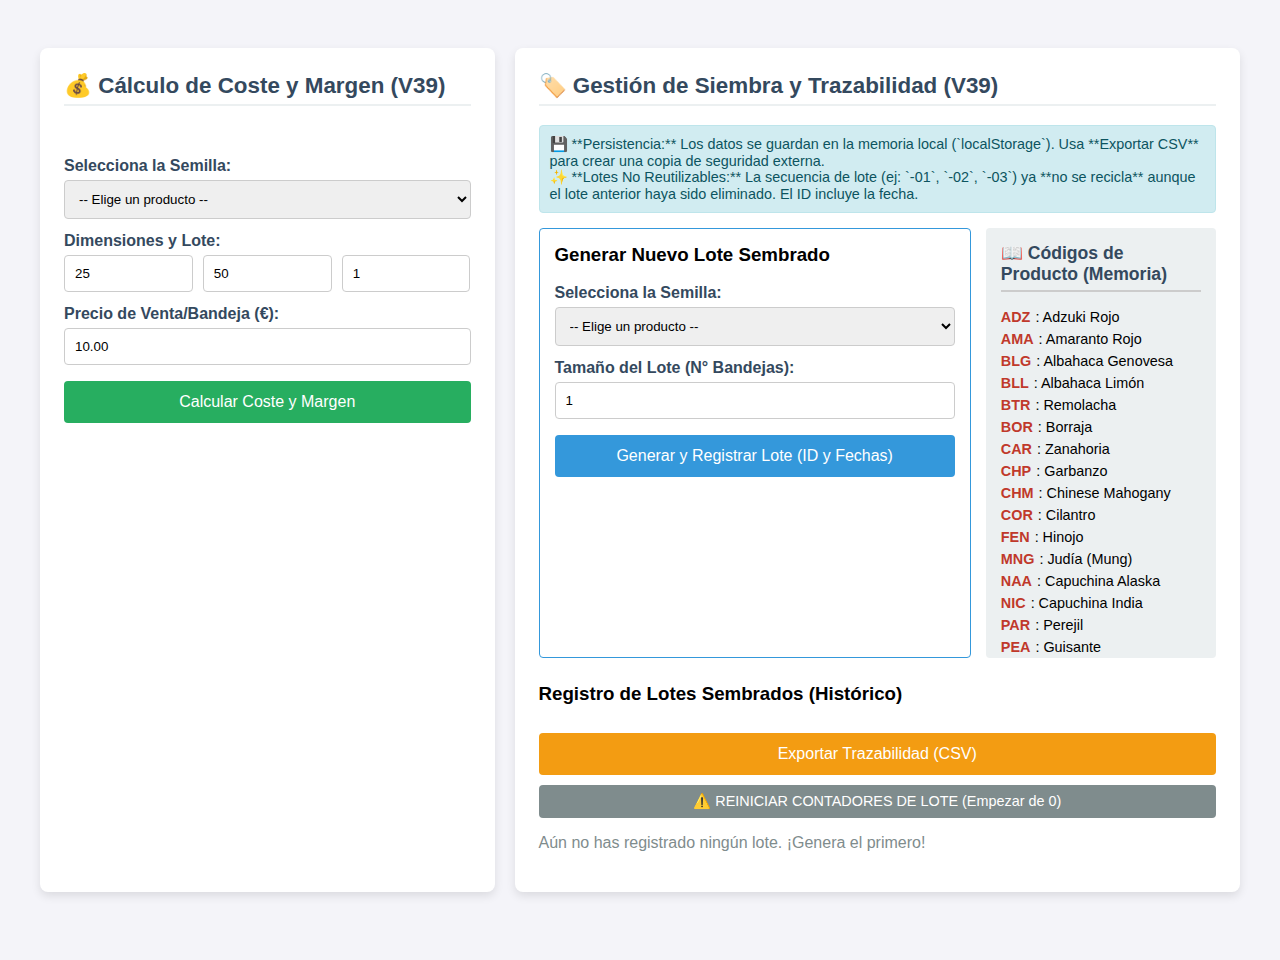
<file: calculadora.html>
<!DOCTYPE html>
<html lang="es">
<head>
    <meta charset="UTF-8">
    <meta name="viewport" content="width=device-width, initial-scale=1.0">
    <title>Calculadora Coste, Trazabilidad y Beneficio (V39 - Desglose de Costes)</title>
    <style>
        /* Estilos CSS (Mantenidos) */
        body { font-family: sans-serif; max-width: 1200px; margin: 2rem auto; padding: 1rem; background-color: #f4f4f9; display: flex; gap: 20px; }
        .module { background: white; padding: 1.5rem; border-radius: 8px; box-shadow: 0 4px 10px rgba(0,0,0,0.1); margin-bottom: 20px; }
        .cost-container { flex: 1.2; display: flex; flex-direction: column; gap: 20px; } 
        .traceability-module { flex: 2; }
        .input-section { padding: 0; border-radius: 0; }
        
        h1 { color: #2c3e50; text-align: center; font-size: 1.8rem; }
        h2 { color: #34495e; border-bottom: 2px solid #ecf0f1; padding-bottom: 5px; margin-top: 0; font-size: 1.4rem; }
        label { display: block; margin-top: 0.8rem; font-weight: bold; color: #34495e; }
        select, input[type="number"], input[type="text"] { width: 100%; padding: 10px; margin-top: 5px; border: 1px solid #ccc; border-radius: 4px; box-sizing: border-box; }
        
        /* Botones */
        .btn-calculate { width: 100%; background-color: #27ae60; color: white; padding: 12px; border: none; border-radius: 4px; font-size: 1rem; margin-top: 1rem; cursor: pointer; transition: 0.3s; }
        .btn-calculate:hover { background-color: #219150; }
        .btn-trace { background-color: #3498db; }
        .btn-trace:hover { background-color: #2980b9; }
        .btn-export { background-color: #f39c12; margin-top: 10px; }
        .btn-export:hover { background-color: #e67e22; }
        .btn-delete { background-color: #e74c3c; color: white; border: none; padding: 5px 8px; border-radius: 3px; cursor: pointer; font-size: 0.8rem; margin-left: 5px; }
        .btn-delete:hover { background-color: #c0392b; }
        .btn-reset-counter { 
            background-color: #7f8c8d; /* Gris para evitar confusión con Exportar/Generar */
            margin-top: 10px;
            font-size: 0.9rem;
            padding: 8px;
        }
        .btn-reset-counter:hover { 
            background-color: #5d6d7e; 
        }

        /* Resultados */
        .result { margin-top: 1rem; padding: 1.2rem; border-radius: 4px; text-align: center; }
        .cost-result { background-color: #e8f8f5; border: 1px solid #27ae60; }
        .sales-result { background-color: #f5e8ff; border: 1px solid #8e44ad; margin-top: 15px;}
        
        .price-big { font-size: 2rem; font-weight: bold; color: #27ae60; }
        .sales-price-big { font-size: 2rem; font-weight: bold; color: #8e44ad; }

        .details { font-size: 0.85rem; color: #7f8c8d; margin-top: 8px; }
        
        .batch-input-group { display: flex; gap: 10px; align-items: flex-end; }
        .batch-input-group input { flex-grow: 1; }

        /* Etiqueta Imprimible */
        .label-output { margin-top: 15px; padding: 15px; background-color: #f0f8ff; border: 2px dashed #3498db; border-radius: 4px; font-size: 1.1rem; text-align: center; }
        .label-output .id { font-size: 1.5rem; font-weight: bold; color: #c0392b; display: block; margin-bottom: 5px; }

        /* Tabla de Registro */
        .registry-table { width: 100%; border-collapse: collapse; margin-top: 15px; font-size: 0.85rem; }
        .registry-table th, .registry-table td { border: 1px solid #ddd; padding: 8px; text-align: left; }
        .registry-table th { background-color: #ecf0f1; font-weight: bold; color: #2c3e50; }
        .registry-table input { width: 90%; padding: 4px; border: 1px solid #ccc; border-radius: 3px; }
        
        .message { margin-top: 10px; padding: 10px; border-radius: 4px; font-weight: bold; }
        .success { background-color: #d4edda; color: #155724; border: 1px solid #c3e6cb; }

        /* Ficha Técnica y Desglose de Coste */
        .tech-table, .cost-detail-table { width: 100%; border-collapse: collapse; margin-top: 15px; font-size: 0.9rem; }
        .tech-table th, .tech-table td, .cost-detail-table th, .cost-detail-table td { border: 1px solid #ddd; padding: 6px; text-align: left; }
        .tech-table th, .cost-detail-table th { background-color: #ecf0f1; width: 40%; font-weight: bold; color: #2c3e50; }
        .cost-detail-table th { width: 60%; }
        .cost-detail-table td { text-align: right; font-weight: bold; }

        /* Aviso de Persistencia */
        .persistence-info { padding: 10px; background-color: #d1ecf1; border: 1px solid #bee5eb; color: #0c5460; border-radius: 4px; font-size: 0.9em; margin-bottom: 15px; }

        /* Nuevo Wrapper para la sección de Trazabilidad */
        .trace-input-legend-wrapper { display: flex; gap: 15px; margin-bottom: 20px; }
        .trace-input-section { flex: 2; border: 1px solid #3498db; padding: 15px; border-radius: 4px; }
        .trace-input-section h3 { margin-top: 0; }

        /* Estilos de Leyenda */
        .legend-section { 
            flex: 1; 
            background-color: #ecf0f1; 
            padding: 15px; 
            border-radius: 4px; 
            font-size: 0.9em; 
            max-height: 400px; 
            overflow-y: auto; 
        }
        .legend-section h3 { color: #34495e; border-bottom: 2px solid #ccc; padding-bottom: 5px; margin-top: 0; font-size: 1.1rem; }
        .legend-section ul { list-style: none; padding: 0; margin-top: 10px; column-count: 1; }
        .legend-section li { margin-bottom: 4px; padding-bottom: 2px; }
        .legend-section strong { font-weight: bold; color: #c0392b; margin-right: 5px; }
        
    </style>
</head>
<body>

<div class="cost-container module">
    <h2>💰 Cálculo de Coste y Margen (V39)</h2>
    
    <div class="cost-input-section input-section">
        <label for="product_cost">Selecciona la Semilla:</label>
        <select id="product_cost" onchange="updateTechData('product_cost')">
            <option value="">-- Elige un producto --</option>
            <option value="Nasturtium Indian Cress">1. Capuchina India</option>
            <option value="Radish Pink">2. Rábano Rosa</option>
            <option value="Chickpea">3. Garbanzo</option>
            <option value="Carrot">4. Zanahoria</option>
            <option value="Sunflower">5. Girasol</option>
            <option value="Amaranth Red">6. Amaranto Rojo</option>
            <option value="Borage">7. Borraja</option>
            <option value="Basil Lemon">8. Albahaca Limón</option>
            <option value="Shiso Red">9. Shiso Roja</option>
            <option value="Mung Bean">10. Judía (Mung)</option>
            <option value="Basil Genovese">11. Albahaca Genovesa</option>
            <option value="Radish Red Rambo">12. Rábano Rambo</option>
            <option value="Chinese Mahogany">13. Chinese Mahogany</option>
            <option value="Pea">14. Guisante</option>
            <option value="Coriander">15. Cilantro</option>
            <option value="Adzuki">16. Adzuki Rojo</option>
            <option value="Shungiku">17. Shunguiku</option>
            <option value="Beet Red">18. Remolacha</option>
            <option value="Fennel">19. Hinojo</option>
            <option value="Parsley">20. Perejil</option>
            <option value="Nasturtium">21. Capuchina Alaska</option>
        </select>
        
        <label>Dimensiones y Lote:</label>
        <div class="batch-input-group">
            <input type="number" id="tray_width" placeholder="Ancho (cm)" step="any" value="25">
            <input type="number" id="tray_length" placeholder="Largo (cm)" step="any" value="50">
            <input type="number" id="batch_size_cost" placeholder="Lote (N)" step="1" value="1">
        </div>

        <label for="sales_price_input">Precio de Venta/Bandeja (€):</label>
        <input type="number" id="sales_price_input" value="10.00" step="0.01">
        
        <button class="btn-calculate" onclick="calculateCost()">Calcular Coste y Margen</button>
    </div>
    
    <div id="costResultBox" class="result cost-result" style="display: none;">
        <div>Coste **TOTAL ESTIMADO** de Producción por **LOTE** ($C_{Lote}$):</div>
        <div id="finalPrice" class="price-big">0.00€</div>
        <div id="costDetails" class="details"></div>
    </div>

    <div id="costDetailTableContainer">
        </div>

    <div id="salesResultBox" class="result sales-result" style="display: none;">
        <div>Margen de Beneficio Aplicado al Lote:</div>
        <div id="profitMargin" class="sales-price-big">0.0%</div>
        <div id="profitDetails" class="details"></div>
    </div>
    
    <div id="techDataResult" style="margin-top: 30px;">
        </div>
</div>

<div class="traceability-module module">
    <h2>🏷️ Gestión de Siembra y Trazabilidad (V39)</h2>
    <div class="persistence-info">
        💾 **Persistencia:** Los datos se guardan en la memoria local (`localStorage`). Usa **Exportar CSV** para crear una copia de seguridad externa.
        <br>
        ✨ **Lotes No Reutilizables:** La secuencia de lote (ej: `-01`, `-02`, `-03`) ya **no se recicla** aunque el lote anterior haya sido eliminado. El ID incluye la fecha.
    </div>

    <div class="trace-input-legend-wrapper">
        
        <div class="trace-input-section">
            <h3>Generar Nuevo Lote Sembrado</h3>
            <label for="product_trace">Selecciona la Semilla:</label>
            <select id="product_trace" onchange="updateTechData('product_trace')">
                <option value="">-- Elige un producto --</option>
                <option value="Nasturtium Indian Cress">1. Capuchina India</option>
                <option value="Radish Pink">2. Rábano Rosa</option>
                <option value="Chickpea">3. Garbanzo</option>
                <option value="Carrot">4. Zanahoria</option>
                <option value="Sunflower">5. Girasol</option>
                <option value="Amaranth Red">6. Amaranto Rojo</option>
                <option value="Borage">7. Borraja</option>
                <option value="Basil Lemon">8. Albahaca Limón</option>
                <option value="Shiso Red">9. Shiso Roja</option>
                <option value="Mung Bean">10. Judía (Mung)</option>
                <option value="Basil Genovese">11. Albahaca Genovesa</option>
                <option value="Radish Red Rambo">12. Rábano Rambo</option>
                <option value="Chinese Mahogany">13. Chinese Mahogany</option>
                <option value="Pea">14. Guisante</option>
                <option value="Coriander">15. Cilantro</option>
                <option value="Adzuki">16. Adzuki Rojo</option>
                <option value="Shungiku">17. Shunguiku</option>
                <option value="Beet Red">18. Remolacha</option>
                <option value="Fennel">19. Hinojo</option>
                <option value="Parsley">20. Perejil</option>
                <option value="Nasturtium">21. Capuchina Alaska</option>
            </select>
            
            <label for="batch_size_trace">Tamaño del Lote (N° Bandejas):</label>
            <input type="number" id="batch_size_trace" value="1" min="1" step="1">
            
            <button class="btn-calculate btn-trace" onclick="generateAndSaveLot()">Generar y Registrar Lote (ID y Fechas)</button>

            <div id="lotMessage" class="message" style="display: none;"></div>

            <div id="labelOutput" class="label-output" style="display: none;">
                **ETIQUETA PARA BANDEJA**
                <span class="id" id="loteIdValue"></span>
                Producto: <span id="labelProduct"></span><br>
                Fecha Siembra: <span id="labelDateStart"></span><br>
                Fecha Cosecha Estimada: <span id="labelDateEnd"></span>
            </div>
        </div>

        <div class="legend-section">
            <h3>📖 Códigos de Producto (Memoria)</h3>
            <ul id="codeLegendList">
                </ul>
        </div>
        
    </div>
    
    <h3 style="margin-top: 25px;">Registro de Lotes Sembrados (Histórico)</h3>
    <button class="btn-calculate btn-export" onclick="exportLotRegistryToCSV()">Exportar Trazabilidad (CSV)</button>
    <button class="btn-calculate btn-reset-counter" onclick="resetLotCounters()">⚠️ REINICIAR CONTADORES DE LOTE (Empezar de 0)</button>

    <div id="lotRegistryContainer">
        </div>
</div>

<script>
    const REF_AREA_CM2 = 25; 
    let currentTotalCostPerTray = 0; 
    
    // --- DATOS DEL PRODUCTO Y CÓDIGOS ---
    const PRODUCT_CODES = {
        "Nasturtium Indian Cress": "NIC", "Radish Pink": "RDP", "Chickpea": "CHP", "Carrot": "CAR", "Sunflower": "SUN",
        "Amaranth Red": "AMA", "Borage": "BOR", "Basil Lemon": "BLL", "Shiso Red": "SHR", "Mung Bean": "MNG",
        "Basil Genovese": "BLG", "Radish Red Rambo": "RDR", "Chinese Mahogany": "CHM", "Pea": "PEA", "Coriander": "COR",
        "Adzuki": "ADZ", "Shungiku": "SHG", "Beet Red": "BTR", "Fennel": "FEN", "Parsley": "PAR", "Nasturtium": "NAA", 
    };

    // --- MAPA DE NOMBRES EN ESPAÑOL PARA LA LEYENDA ---
    const PRODUCT_NAMES_ES = {
        "Nasturtium Indian Cress": "Capuchina India", "Radish Pink": "Rábano Rosa", "Chickpea": "Garbanzo", "Carrot": "Zanahoria", "Sunflower": "Girasol",
        "Amaranth Red": "Amaranto Rojo", "Borage": "Borraja", "Basil Lemon": "Albahaca Limón", "Shiso Red": "Shiso Roja", "Mung Bean": "Judía (Mung)",
        "Basil Genovese": "Albahaca Genovesa", "Radish Red Rambo": "Rábano Rambo", "Chinese Mahogany": "Chinese Mahogany", "Pea": "Guisante", "Coriander": "Cilantro",
        "Adzuki": "Adzuki Rojo", "Shungiku": "Shunguiku", "Beet Red": "Remolacha", "Fennel": "Hinojo", "Parsley": "Perejil", "Nasturtium": "Capuchina Alaska",
    };


    const PRODUCTS_DATA = {
        "Nasturtium Indian Cress": { PPG: 0.0490, G5x5: 3.60, T: { Dificultad: "5 puntos (Experto)", TasaSiembra: "360 g", CosechaTotal: 17, Sabor: "Picante/Pimienta", ReqAgua: "Alto (Tolerante)", Remojo: "8-12h", Blackout: 6, Nutricion: "A, B, C, E, K, P, Ca, Fe, Mg, Zn" }},
        "Radish Pink": { PPG: 0.0240, G5x5: 0.64, T: { Dificultad: "3 puntos (Fácil)", TasaSiembra: "64 g", CosechaTotal: 5, Sabor: "Rábano picante", ReqAgua: "Alto (Rápida absorción)", Remojo: "No", Blackout: 3, Nutricion: "A, C, E, K, P, Ca, Fe, Mg, Zn" }}, 
        "Chickpea": { PPG: 0.0067, G5x5: 5.00, T: { Dificultad: "2 puntos (Fácil)", TasaSiembra: "500 g", CosechaTotal: 10, Sabor: "Suave/Cremoso", ReqAgua: "Medio", Remojo: "8-12h", Blackout: 6, Nutricion: "Proteína, Fibra, K, Fe" }},
        "Carrot": { PPG: 0.0290, G5x5: 0.52, T: { Dificultad: "4 puntos (Difícil)", TasaSiembra: "52 g", CosechaTotal: 15, Sabor: "Zanahoria fresca/Terroso", ReqAgua: "Medio (Sensible a saturación)", Remojo: "No", Blackout: 7, Nutricion: "A, K, C" }},
        "Sunflower": { PPG: 0.0080, G5x5: 3.00, T: { Dificultad: "3 puntos (Fácil)", TasaSiembra: "300 g", CosechaTotal: 8, Sabor: "Nuez esencial", ReqAgua: "Alto (Necesita mucha agua)", Remojo: "8h", Blackout: 4, Nutricion: "A, B, C, D, E, K, P, Ca, Fe, Mg, Zn" }}, 
        "Amaranth Red": { PPG: 0.0849, G5x5: 0.32, T: { Dificultad: "5 puntos (Experto)", TasaSiembra: "32 g", CosechaTotal: 7, Sabor: "Sabor esencial", ReqAgua: "Bajo/Medio (Muy sensible al exceso)", Remojo: "No", Blackout: 3, Nutricion: "A, B, C, E, K, P, Ca, Fe, Mg, Zn" }}, 
        "Borage": { PPG: 0.0600, G5x5: 1.40, T: { Dificultad: "5 puntos (Experto)", TasaSiembra: "140 g", CosechaTotal: 15, Sabor: "Pepino suave", ReqAgua: "Medio/Alto", Remojo: "8-12h", Blackout: 1.5, Nutricion: "A, C, K, Ca, Fe, Mg" }},
        "Basil Lemon": { PPG: 0.1170, G5x5: 0.30, T: { Dificultad: "5 puntos (Experto)", TasaSiembra: "30 g", CosechaTotal: 12, Sabor: "Sabor a limón", ReqAgua: "Bajo (Semilla mucilaginosa, evitar saturación)", Remojo: "No", Blackout: 5.5, Nutricion: "A, C, K, Fe" }},
        "Shiso Red": { PPG: 0.4629, G5x5: 0.20, T: { Dificultad: "5 puntos (Experto)", TasaSiembra: "20 g", CosechaTotal: 18, Sabor: "Canela / Anís", ReqAgua: "Bajo (Semilla mucilaginosa, evitar saturación)", Remojo: "No", Blackout: 7, Nutricion: "A, C, K, Ca, Fe" }},
        "Mung Bean": { PPG: 0.0072, G5x5: 4.00, T: { Dificultad: "2 puntos (Fácil)", TasaSiembra: "400 g", CosechaTotal: 4, Sabor: "Fresco", ReqAgua: "Alto (Rápida absorción)", Remojo: "8-12h", Blackout: 1.5, Nutricion: "A, B, C, E, K, P, Ca, Fe, Mg, Zn" }},
        "Basil Genovese": { PPG: 0.0568, G5x5: 0.30, T: { Dificultad: "5 puntos (Experto)", TasaSiembra: "30 g", CosechaTotal: 12, Sabor: "Albahaca fuerte", ReqAgua: "Bajo (Semilla mucilaginosa, evitar saturación)", Remojo: "No", Blackout: 5.5, Nutricion: "A, C, K, Fe" }},
        "Radish Red Rambo": { PPG: 0.0286, G5x5: 0.64, T: { Dificultad: "3 puntos (Fácil)", TasaSiembra: "64 g", CosechaTotal: 5, Sabor: "Rábano picante", ReqAgua: "Alto (Rápida absorción)", Remojo: "No", Blackout: 3, Nutricion: "A, C, E, K, P, Ca, Fe, Mg, Zn" }}, 
        "Chinese Mahogany": { PPG: 0.1560, G5x5: 0.30, T: { Dificultad: "5 puntos (Experto)", TasaSiembra: "30 g", CosechaTotal: 25, Sabor: "Ajo/Cebolla", ReqAgua: "Medio (Necesita monitoreo)", Remojo: "No", Blackout: 12.5, Nutricion: "A, C, E, K" }},
        "Pea": { PPG: 0.0060, G5x5: 5.00, T: { Dificultad: "3 puntos (Fácil)", TasaSiembra: "500 g", CosechaTotal: 10, Sabor: "Guisante dulce", ReqAgua: "Alto (Gran consumidor de agua)", Remojo: "8h", Blackout: 4, Nutricion: "A, B, C, E, K, Ca, Fe, Mg" }}, 
        "Coriander": { PPG: 0.0284, G5x5: 0.68, T: { Dificultad: "4 puntos (Difícil)", TasaSiembra: "68 g", CosechaTotal: 15, Sabor: "Cilantro suave", ReqAgua: "Medio (Evitar saturación prolongada)", Remojo: "8-12h", Blackout: 6, Nutricion: "A, C, K, Ca, Fe" }}, 
        "Adzuki": { PPG: 0.0104, G5x5: 3.00, T: { Dificultad: "2 puntos (Fácil)", TasaSiembra: "300 g", CosechaTotal: 4, Sabor: "Dulce", ReqAgua: "Alto (Rápida absorción)", Remojo: "8-12h", Blackout: 1.5, Nutricion: "A, B, C, E, K, P, Ca, Fe, Mg, Zn" }},
        "Shungiku": { PPG: 0.0599, G5x5: 0.20, T: { Dificultad: "3 puntos (Fácil)", TasaSiembra: "20 g", CosechaTotal: 12, Sabor: "Sabor a nuez", ReqAgua: "Medio (Evitar saturación prolongada)", Remojo: "No", Blackout: 6, Nutricion: "A, C, K, Ca, Fe" }},
        "Beet Red": { PPG: 0.0300, G5x5: 2.10, T: { Dificultad: "4 puntos (Difícil)", TasaSiembra: "210 g", CosechaTotal: 15, Sabor: "Remolacha suave", ReqAgua: "Medio/Alto (Requiere humedad constante)", Remojo: "8-12h", Blackout: 5, Nutricion: "A, C, E, K, P, Ca, Fe, Mg, Zn" }},
        "Fennel": { PPG: 0.0349, G5x5: 0.30, T: { Dificultad: "4 puntos (Difícil)", TasaSiembra: "30 g", CosechaTotal: 20, Sabor: "Anís/Suave", ReqAgua: "Bajo/Medio (Sensible a saturación)", Remojo: "No", Blackout: 7, Nutricion: "A, C, E, K, P, Ca, Fe, Mg, Zn" }},
        "Parsley": { PPG: 0.0340, G5x5: 0.30, T: { Dificultad: "4 puntos (Difícil)", TasaSiembra: "30 g", CosechaTotal: 20, Sabor: "Perejil fuerte", ReqAgua: "Medio (Necesita humedad constante)", Remojo: "No", Blackout: 7, Nutricion: "A, B, C, E, K, Ca, Fe, Mg" }},
        "Nasturtium": { PPG: 0.0360, G5x5: 3.60, T: { Dificultad: "5 puntos (Experto)", TasaSiembra: "360 g", CosechaTotal: 17, Sabor: "Picante/Pimienta", ReqAgua: "Alto (Tolerante)", Remojo: "8-12h", Blackout: 6, Nutricion: "A, B, C, E, K, P, Ca, Fe, Mg, Zn" }},
    };

    const COSTS_PER_CM2 = {
        TRAY: 0.000240, 
        SUBSTRATE: 0.000400, 
        ELECTRICITY_PER_DAY: 0.00001152, 
        WATER_PER_DAY: 0.0000032,        
    };
    
    // --- LEYENDA DE CÓDIGOS (Mantenida) ---
    function renderCodeLegend() {
        const list = document.getElementById('codeLegendList');
        let htmlContent = '';
        const sortedEnglishKeys = Object.keys(PRODUCT_CODES).sort();

        sortedEnglishKeys.forEach(englishKey => {
            const code = PRODUCT_CODES[englishKey];
            const spanishName = PRODUCT_NAMES_ES[englishKey]; 
            htmlContent += `<li><strong>${code}</strong>: ${spanishName}</li>`;
        });
        list.innerHTML = htmlContent;
    }

    // --- FUNCIONES DE TRAZABILIDAD Y PERSISTENCIA (Mantenidas de V38) ---

    function getLotRegistry() {
        try {
            const registry = localStorage.getItem('LOT_REGISTRY');
            return registry ? JSON.parse(registry) : [];
        } catch (e) {
            console.error("Error al leer el registro de lotes:", e);
            return [];
        }
    }

    function saveLotRegistry(registry) {
        try {
            localStorage.setItem('LOT_REGISTRY', JSON.stringify(registry));
        } catch (e) {
            console.error("Error al guardar el registro de lotes:", e);
        }
    }

    // Funciones para manejar el contador persistente
    function getMaxSequentialCounters() {
        try {
            const counters = localStorage.getItem('MAX_SEQUENTIAL_COUNTERS');
            return counters ? JSON.parse(counters) : {};
        } catch (e) {
            console.error("Error al leer el contador máximo:", e);
            return {};
        }
    }

    function saveMaxSequentialCounters(counters) {
        try {
            localStorage.setItem('MAX_SEQUENTIAL_COUNTERS', JSON.stringify(counters));
        } catch (e) {
            console.error("Error al guardar el contador máximo:", e);
        }
    }


    function getNextSequential(datePrefix, productCode) {
        const counters = getMaxSequentialCounters();
        const key = datePrefix + '-' + productCode; 
        
        const nextSequential = (counters[key] || 0) + 1;
        
        return nextSequential;
    }

    function generateAndSaveLot() {
        const productSelect = document.getElementById('product_trace');
        const productKey = productSelect.value;
        const productDisplayName = PRODUCT_NAMES_ES[productKey] || productKey; 
        const batchSize = parseInt(document.getElementById('batch_size_trace').value) || 1;
        const productData = PRODUCTS_DATA[productKey];
        const lotMessage = document.getElementById('lotMessage');

        if (!productKey || !productData || batchSize <= 0) {
            lotMessage.className = 'message';
            lotMessage.innerHTML = '⚠️ Por favor, selecciona un producto e introduce un tamaño de lote válido.';
            lotMessage.style.display = 'block';
            document.getElementById('labelOutput').style.display = 'none';
            return;
        }

        // 1. Generar Fechas y Códigos
        const now = new Date();
        const harvestDate = new Date();
        harvestDate.setDate(now.getDate() + productData.T.CosechaTotal);

        const year = String(now.getFullYear()).slice(-2);
        const month = String(now.getMonth() + 1).padStart(2, '0');
        const day = String(now.getDate()).padStart(2, '0');
        const datePrefix = year + month + day; 
        
        const dayHarvest = String(harvestDate.getDate()).padStart(2, '0');
        const monthHarvest = String(harvestDate.getMonth() + 1).padStart(2, '0');
        const yearHarvest = String(harvestDate.getFullYear()).slice(-2);

        const productCode = PRODUCT_CODES[productKey];

        // 2. Generar Secuencial No Reutilizable
        const sequential = getNextSequential(datePrefix, productCode); 
        const sequentialStr = String(sequential).padStart(2, '0'); 
        
        // Formato: [YYMMDD]-[CÓDIGO]-[SECUENCIAL]
        const lotId = `${datePrefix}-${productCode}-${sequentialStr}`; 

        // 3. Crear Registro
        const newRecord = {
            id: lotId,
            product: productDisplayName, 
            batchSize: batchSize,
            dateSown: `${day}/${month}/${year}`,
            dateHarvestEstimate: `${dayHarvest}/${monthHarvest}/${yearHarvest}`,
            destination: ''
        };

        // 4. Guardar Registro
        const registry = getLotRegistry(); 
        registry.push(newRecord);
        saveLotRegistry(registry);
        
        // 5. ACTUALIZAR CONTADOR PERSISTENTE
        const counters = getMaxSequentialCounters();
        const key = datePrefix + '-' + productCode;
        counters[key] = sequential; 
        saveMaxSequentialCounters(counters);


        // 6. Mostrar Resultados
        document.getElementById('loteIdValue').innerText = lotId;
        document.getElementById('labelProduct').innerText = productDisplayName;
        document.getElementById('labelDateStart').innerText = newRecord.dateSown;
        document.getElementById('labelDateEnd').innerText = newRecord.dateHarvestEstimate;

        lotMessage.className = 'message success';
        lotMessage.innerHTML = `✅ **Lote ${lotId}** registrado con éxito. ¡A sembrar ${batchSize} bandejas!`;
        lotMessage.style.display = 'block';
        document.getElementById('labelOutput').style.display = 'block';

        // 7. Actualizar Tabla Histórica
        renderLotRegistry();
    }
    
    function resetLotCounters() {
        if (confirm("⚠️ ADVERTENCIA: Esta acción BORRARÁ TODO el historial de contadores de lote en tu navegador. Los nuevos lotes comenzarán desde -01, lo que podría causar duplicados con lotes antiguos si no se borran también. ¿Deseas continuar?")) {
            localStorage.removeItem('MAX_SEQUENTIAL_COUNTERS'); 
            
            const lotMessage = document.getElementById('lotMessage');
            lotMessage.className = 'message success';
            lotMessage.innerHTML = `🎉 **Contadores de lote reiniciados con éxito.** Los próximos lotes generados comenzarán desde **-01**.`;
            lotMessage.style.display = 'block';
            setTimeout(() => lotMessage.style.display = 'none', 5000);
        }
    }


    function renderLotRegistry() {
        const registry = getLotRegistry();
        const container = document.getElementById('lotRegistryContainer');

        if (registry.length === 0) {
            container.innerHTML = '<p style="color: #7f8c8d;">Aún no has registrado ningún lote. ¡Genera el primero!</p>';
            return;
        }

        let tableHTML = `
            <table class="registry-table">
                <thead>
                    <tr>
                        <th>ID Lote</th>
                        <th>Producto</th>
                        <th>N° Bandejas</th>
                        <th>Siembra</th>
                        <th>Cosecha Est.</th>
                        <th>Destino / Factura</th>
                        <th>Acciones</th>
                    </tr>
                </thead>
                <tbody>
        `;

        [...registry].reverse().forEach((record) => {
            const uniqueId = record.id; 

            tableHTML += `
                <tr>
                    <td>${record.id}</td>
                    <td>${record.product}</td>
                    <td>${record.batchSize}</td>
                    <td>${record.dateSown}</td>
                    <td>${record.dateHarvestEstimate}</td>
                    <td>
                        <input type="text" 
                               value="${record.destination}" 
                               placeholder="Restaurante / N° Factura"
                               onchange="updateLotDestination('${uniqueId}', this.value)">
                    </td>
                    <td>
                        <button class="btn-delete" onclick="deleteLot('${uniqueId}')">Eliminar</button>
                    </td>
                </tr>
            `;
        });

        tableHTML += '</tbody></table>';
        container.innerHTML = tableHTML;
    }

    function updateLotDestination(lotId, newValue) {
        const registry = getLotRegistry();
        const index = registry.findIndex(r => r.id === lotId);

        if (index !== -1) {
            registry[index].destination = newValue;
            saveLotRegistry(registry);
            const lotMessage = document.getElementById('lotMessage');
            lotMessage.className = 'message success';
            lotMessage.innerHTML = `✅ Destino actualizado para el lote **${lotId}**.`;
            lotMessage.style.display = 'block';
            setTimeout(() => lotMessage.style.display = 'none', 3000); 
        }
    }

    function deleteLot(lotId) {
        if (confirm(`¿Estás seguro de que quieres eliminar el lote ${lotId}? Esta acción es permanente en tu navegador (usa CSV si necesitas recuperarlo).`)) {
            let registry = getLotRegistry();
            const initialLength = registry.length;
            
            registry = registry.filter(record => record.id !== lotId);

            if (registry.length < initialLength) {
                saveLotRegistry(registry);
                renderLotRegistry();
                const lotMessage = document.getElementById('lotMessage');
                lotMessage.className = 'message success';
                lotMessage.innerHTML = `🗑️ Lote **${lotId}** eliminado. La secuencia de nuevos códigos continuará con el siguiente número único.`;
                lotMessage.style.display = 'block';
                setTimeout(() => lotMessage.style.display = 'none', 5000);
            } else {
                alert(`Error: No se encontró el lote ${lotId} para eliminar.`);
            }
        }
    }
    
    function exportLotRegistryToCSV() {
        const registry = getLotRegistry();
        if (registry.length === 0) {
            alert("No hay lotes para exportar.");
            return;
        }

        const headers = ["ID_Lote", "Producto", "N_Bandejas", "Fecha_Siembra", "Fecha_Cosecha_Estimada", "Destino_Factura"];
        let csvContent = headers.join(";") + "\n"; 

        registry.forEach(record => {
            const destinationClean = `"${record.destination.replace(/"/g, '""')}"`; 
            const row = [
                record.id,
                record.product,
                record.batchSize,
                record.dateSown,
                record.dateHarvestEstimate,
                destinationClean 
            ].join(";");
            csvContent += row + "\n";
        });

        const blob = new Blob([csvContent], { type: 'text/csv;charset=utf-8;' });
        const link = document.createElement("a");
        const url = URL.createObjectURL(blob);

        const now = new Date();
        const dateStr = `${now.getFullYear()}${String(now.getMonth() + 1).padStart(2, '0')}${String(now.getDate()).padStart(2, '0')}`;
        link.setAttribute("href", url);
        link.setAttribute("download", `Trazabilidad_Lotes_Backup_${dateStr}.csv`);
        
        document.body.appendChild(link);
        link.click();
        document.body.removeChild(link);
        
        alert("✅ Archivo CSV generado. Por favor, revisa tus descargas para la copia de seguridad.");
    }

    function calculateSupplyCost(areaCm2, totalDays, blackoutDays, unitCostKey) {
        if (unitCostKey === 'TRAY') return COSTS_PER_CM2.TRAY * areaCm2;
        if (unitCostKey === 'SUBSTRATE') return COSTS_PER_CM2.SUBSTRATE * areaCm2;

        const daysInCycle = totalDays;
        const daysOfLight = Math.max(0, daysInCycle - blackoutDays);

        if (unitCostKey === 'ELECTRICITY') {
            return COSTS_PER_CM2.ELECTRICITY_PER_DAY * areaCm2 * daysOfLight;
        }
        if (unitCostKey === 'WATER') {
            return COSTS_PER_CM2.WATER_PER_DAY * areaCm2 * daysInCycle;
        }
    }

    // --- NUEVA FUNCIÓN PARA GENERAR LA TABLA DE DESGLOSE DE COSTES (V39) ---
    function generateCostDetailTable(costs, totalCostPerTray) {
        const costDetailTableContainer = document.getElementById('costDetailTableContainer');
        
        let tableHTML = `
            <h3 style="margin-top: 25px;">Detalle de Coste por Bandeja/Unidad</h3>
            <table class="cost-detail-table">
                <thead>
                    <tr><th>Concepto</th><th style="text-align: right;">Coste (€)</th></tr>
                </thead>
                <tbody>
                    <tr><th>1. Semilla (${costs.requiredGramsPerTray.toFixed(1).replace('.', ',')} g)</th><td>${costs.costSeed.toFixed(3).replace('.', ',')}</td></tr>
                    <tr><th>2. Bandeja (Amortización)</th><td>${costs.costTray.toFixed(3).replace('.', ',')}</td></tr>
                    <tr><th>3. Sustrato</th><td>${costs.costSubstrate.toFixed(3).replace('.', ',')}</td></tr>
                    <tr><th>4. Electricidad (Luz)</th><td>${costs.costElectricity.toFixed(3).replace('.', ',')}</td></tr>
                    <tr><th>5. Agua</th><td>${costs.costWater.toFixed(3).replace('.', ',')}</td></tr>
                    <tr><th style="background-color: #d4edda; color: #155724;">TOTAL COSTE/BANDEJA</th><td style="background-color: #d4edda; color: #155724;">${totalCostPerTray.toFixed(3).replace('.', ',')}€</td></tr>
                </tbody>
            </table>
        `;
        costDetailTableContainer.innerHTML = tableHTML;
    }


    function calculateCost() {
        const productKey = document.getElementById('product_cost').value;
        const data = PRODUCTS_DATA[productKey];
        const width = parseFloat(document.getElementById('tray_width').value);
        const length = parseFloat(document.getElementById('tray_length').value);
        const batchSize = parseInt(document.getElementById('batch_size_cost').value) || 1;
        const salesPricePerTray = parseFloat(document.getElementById('sales_price_input').value);
        
        if (!data || isNaN(width) || isNaN(length) || width <= 0 || length <= 0 || batchSize <= 0 || isNaN(salesPricePerTray) || salesPricePerTray <= 0) {
            alert("Por favor, revisa todos los campos: producto, dimensiones, lote y precio de venta deben ser válidos.");
            return;
        }

        const newArea = width * length;
        const totalDays = data.T.CosechaTotal;
        const blackoutDays = data.T.Blackout; 
        const daysOfLight = Math.max(0, totalDays - blackoutDays);

        const densityPerCm2 = data.G5x5 / REF_AREA_CM2;
        const requiredGramsPerTray = densityPerCm2 * newArea;
        
        const costSeed = data.PPG * requiredGramsPerTray;
        const costTray = calculateSupplyCost(newArea, totalDays, blackoutDays, 'TRAY');
        const costSubstrate = calculateSupplyCost(newArea, totalDays, blackoutDays, 'SUBSTRATE');
        const costElectricity = calculateSupplyCost(newArea, totalDays, blackoutDays, 'ELECTRICITY');
        const costWater = calculateSupplyCost(newArea, totalDays, blackoutDays, 'WATER');

        const totalCostPerTray = costSeed + costTray + costSubstrate + costElectricity + costWater;
        currentTotalCostPerTray = totalCostPerTray; 
        
        const totalCostBatch = totalCostPerTray * batchSize;
        const requiredGramsTotal = requiredGramsPerTray * batchSize;

        const totalSalesBatch = salesPricePerTray * batchSize;
        const absoluteProfitBatch = totalSalesBatch - totalCostBatch;
        const profitMarginPercentage = (absoluteProfitBatch / totalCostBatch) * 100;

        // 1. GENERAR TABLA DE DESGLOSE DE COSTES POR BANDEJA
        const costsData = {
            requiredGramsPerTray, costSeed, costTray, costSubstrate, costElectricity, costWater
        };
        generateCostDetailTable(costsData, totalCostPerTray);
        
        // 2. MOSTRAR RESULTADOS DE COSTE
        document.getElementById('finalPrice').innerText = totalCostBatch.toFixed(2).replace('.', ',') + "€";
        document.getElementById('costDetails').innerHTML = 
            `Coste **POR BANDEJA**: ${totalCostPerTray.toFixed(3).replace('.', ',')}€ | ` +
            `Gramos totales Lote: ${requiredGramsTotal.toFixed(1).replace('.', ',')}g`;
            
        document.getElementById('costResultBox').style.display = "block";

        // 3. MOSTRAR RESULTADOS DE MARGEN
        document.getElementById('profitMargin').innerText = profitMarginPercentage.toFixed(1).replace('.', ',') + "%";
        document.getElementById('profitDetails').innerHTML = 
            `Beneficio NETO del LOTE: ${absoluteProfitBatch.toFixed(2).replace('.', ',')}€ | ` +
            `Precio Venta/Bandeja: ${salesPricePerTray.toFixed(2).replace('.', ',')}€`;
        document.getElementById('salesResultBox').style.display = "block";
    }

    function generateTechnicalTable(data) {
        if (!data || !data.T.Dificultad) {
             return '<p style="color: red; text-align: center;">⛔ Datos técnicos no disponibles.</p>';
        }
        const daysOfLight = Math.max(0, data.T.CosechaTotal - data.T.Blackout);
        let tableHTML = `
            <table class="tech-table">
                <thead>
                    <tr><th colspan="2" style="text-align: center;">Ficha Técnica de Producción</th></tr>
                </thead>
                <tbody>
                    <tr><th>Dificultad</th><td>${data.T.Dificultad}</td></tr>
                    <tr><th>Tasa de Siembra (g/25cm²)</th><td>${data.G5x5} g</td></tr>
                    <tr><th>Remojo de Semilla</th><td>${data.T.Remojo}</td></tr>
                    <tr><th>Días de Oscuridad (Blackout)</th><td>${data.T.Blackout} días</td></tr>
                    <tr><th>Días de LUZ (Cálculo)</th><td>${daysOfLight.toFixed(1)} días</td></tr> 
                    <tr><th>Días Totales de Cosecha</th><td>${data.T.CosechaTotal} días</td></tr>
                    <tr><th>Sabor Dominante</th><td>${data.T.Sabor}</td></tr>
                    <tr><th>Requerimiento de Agua</th><td>${data.T.ReqAgua}</td></tr>
                    <tr><th>Nutrición Principal</th><td>${data.T.Nutricion}</td></tr>
                </tbody>
            </table>
        `;
        return tableHTML;
    }

    function updateTechData(callerId) {
        let productKey;
        if (callerId === 'product_cost') {
            productKey = document.getElementById('product_cost').value;
        } else if (callerId === 'product_trace') {
            productKey = document.getElementById('product_trace').value;
        } else {
            productKey = document.getElementById('product_cost').value || document.getElementById('product_trace').value;
        }
        
        const data = PRODUCTS_DATA[productKey];
        document.getElementById('techDataResult').innerHTML = data ? generateTechnicalTable(data) : '';
    }
    
    // --- INICIALIZACIÓN ---
    document.addEventListener('DOMContentLoaded', () => {
        renderLotRegistry();
        updateTechData('product_cost');
        renderCodeLegend(); 
        document.getElementById('costDetailTableContainer').innerHTML = ''; // Limpiar al cargar
    });

</script>

</body>
</html>
</file>
